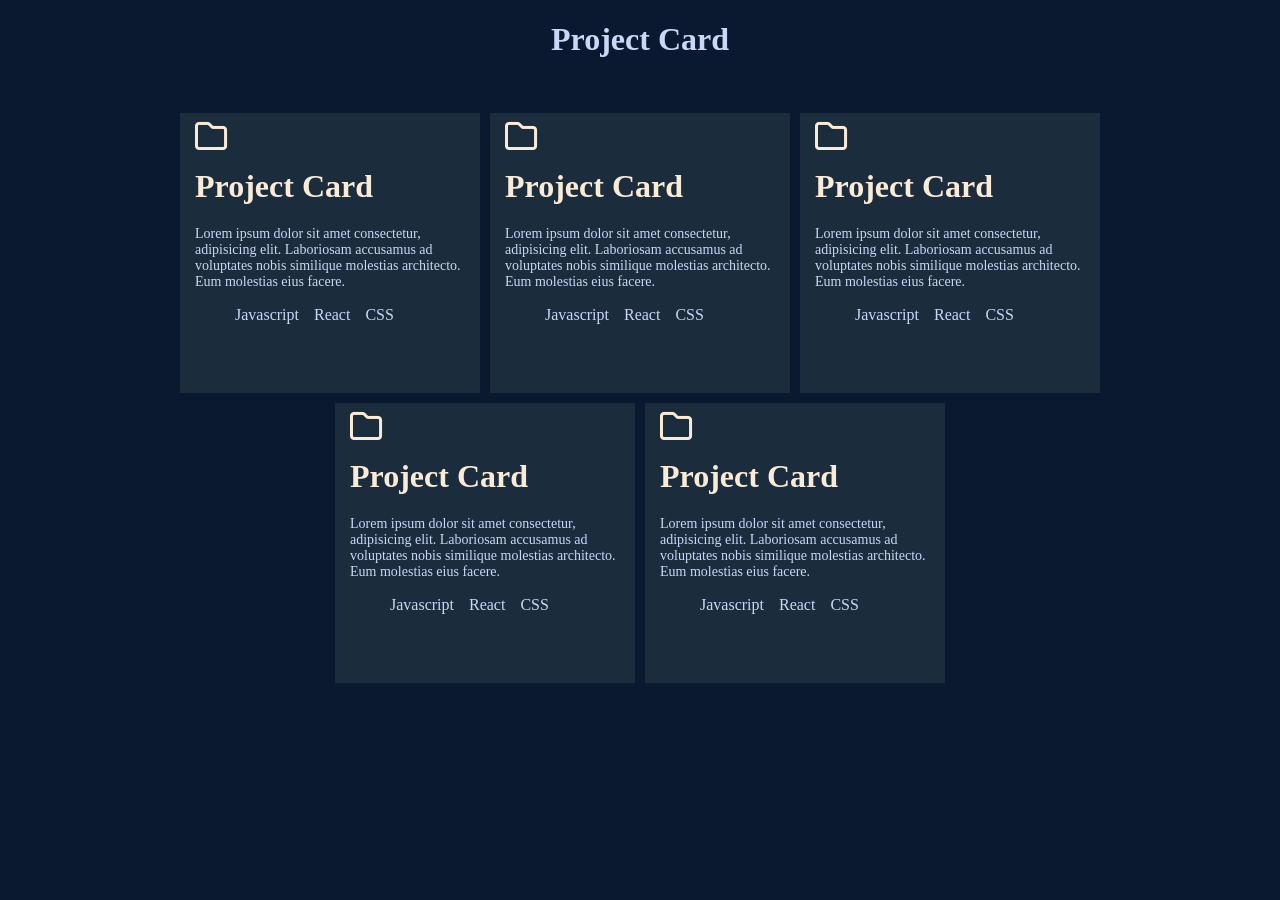
<file: miniflex/index.html>
<!DOCTYPE html>
<html lang="en">
<head>
    <meta charset="UTF-8">
    <meta name="viewport" content="width=device-width, initial-scale=1.0">
    <title>miniflex</title>
    <link rel="stylesheet" href="style.css">
    <link rel="stylesheet" href="https://cdnjs.cloudflare.com/ajax/libs/font-awesome/6.5.1/css/all.min.css">
</head>
<body>
    <div class="description">
        <h1>Project Card</h1>
    </div>
    <div class="container">
        <div class="item item1">
            <i class="fa-regular fa-folder fa-2xl"></i>
            <h1>Project Card</h1>
            <p>Lorem ipsum dolor sit amet consectetur, adipisicing elit. Laboriosam accusamus ad voluptates nobis similique molestias architecto. Eum molestias eius facere.</p>
            
            <ul>
                <li>Javascript</li>
                <li>React</li>
                <li>CSS</li>
            </ul>
        </div>
        <div class="item item2">
            <i class="fa-regular fa-folder fa-2xl"></i>
            <h1>Project Card</h1>
            <p>Lorem ipsum dolor sit amet consectetur, adipisicing elit. Laboriosam accusamus ad voluptates nobis similique molestias architecto. Eum molestias eius facere.</p>
            
            <ul>
                <li>Javascript</li>
                <li>React</li>
                <li>CSS</li>
            </ul>
        </div>
        <div class="item item3">
            <i class="fa-regular fa-folder fa-2xl"></i>
            <h1>Project Card</h1>
            <p>Lorem ipsum dolor sit amet consectetur, adipisicing elit. Laboriosam accusamus ad voluptates nobis similique molestias architecto. Eum molestias eius facere.</p>
            <ul>
                <li>Javascript</li>
                <li>React</li>
                <li>CSS</li>
            </ul>
        </div>
        <div class="item item4">
            <i class="fa-regular fa-folder fa-2xl"></i>
            <h1>Project Card</h1>
            <p>Lorem ipsum dolor sit amet consectetur, adipisicing elit. Laboriosam accusamus ad voluptates nobis similique molestias architecto. Eum molestias eius facere.</p>    
            <ul>
                <li>Javascript</li>
                <li>React</li>
                <li>CSS</li>
            </ul>
        </div>
        <div class="item item5">
            <i class="fa-regular fa-folder fa-2xl"></i>
            <h1>Project Card</h1>
            <p>Lorem ipsum dolor sit amet consectetur, adipisicing elit. Laboriosam accusamus ad voluptates nobis similique molestias architecto. Eum molestias eius facere.</p>       
            <ul>
                <li>Javascript</li>
                <li>React</li>
                <li>CSS</li>
            </ul>
        </div>
    </div>
</body>
</html>
</file>
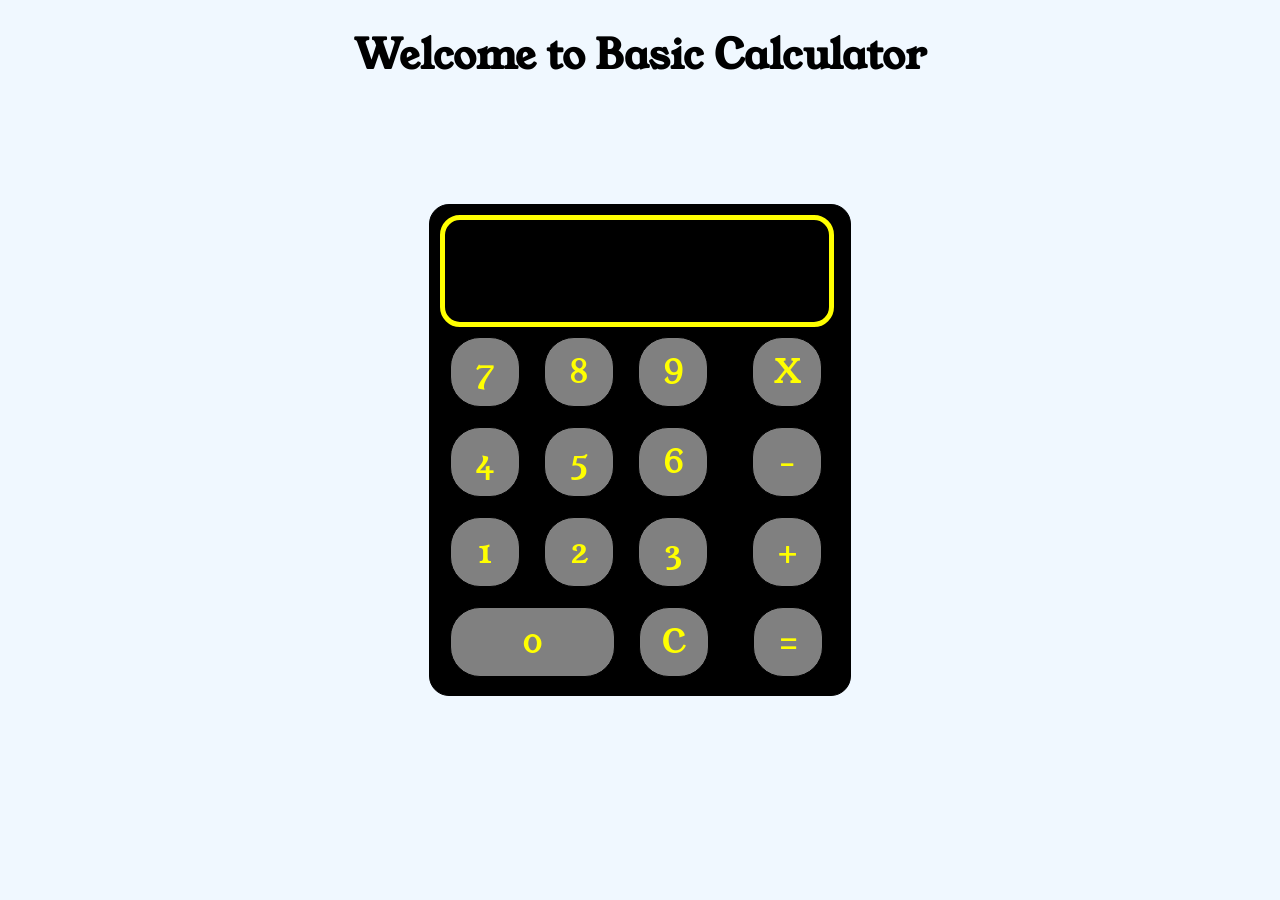
<file: Calculator/calculator.html>
<!DOCTYPE html>
<html lang="en">
<head>
    <meta charset="UTF-8">
    <meta name="viewport" content="width=device-width, initial-scale=1.0">
    <title>Calculator</title>
    <link rel="preconnect" href="https://fonts.googleapis.com">
    <link rel="preconnect" href="https://fonts.gstatic.com" crossorigin>
    <link href="https://fonts.googleapis.com/css2?family=Gabarito&family=Poppins&family=Young+Serif&display=swap" rel="stylesheet">
    <link rel="preconnect" href="https://fonts.googleapis.com">
    <link rel="preconnect" href="https://fonts.gstatic.com" crossorigin>
    <link href="https://fonts.googleapis.com/css2?family=Anton&family=Gabarito&family=Poppins&family=Young+Serif&display=swap" rel="stylesheet">
    <link rel="stylesheet" href="stylecal.css">
</head>
<body>
    <h1>Welcome to Basic Calculator</h1>
    <div class="container">
        <input type="text" class="input">
        <div class="row-1">
            <button class="rbutton" onclick="appendToDisplay('7')">7</button>
            <button class="rbutton" onclick="appendToDisplay('8')">8</button>
            <button class="rbutton" onclick="appendToDisplay('9')">9</button>      
            <button class="rbutton action" onclick="appendToDisplay('*')">X</button>
        </div>
        <div class="row-2">
            <button class="rbutton" onclick="appendToDisplay('4')">4</button>
            <button class="rbutton" onclick="appendToDisplay('5')">5</button>
            <button class="rbutton" onclick="appendToDisplay('6')">6</button>
            <button class="rbutton action" onclick="appendToDisplay('-')">-</button>
        </div>
        <div class="row-3">
            <button class="rbutton" onclick="appendToDisplay('1')">1</button>
            <button class="rbutton" onclick="appendToDisplay('2')">2</button>
            <button class="rbutton" onclick="appendToDisplay('3')">3</button>
            <button class="rbutton action" onclick="appendToDisplay('+')">+</button>
        </div>
        <div class="row-4">
            <button class="rbutton r3" onclick="appendToDisplay('0')">0</button>
            <button class="rbutton" onclick="clearDisplay()">C</button>
            <button class="rbutton action" onclick="calculateResult()">=</button>
        </div>
    </div>
    <script src="action.js"></script>
</body>
</html>
</file>
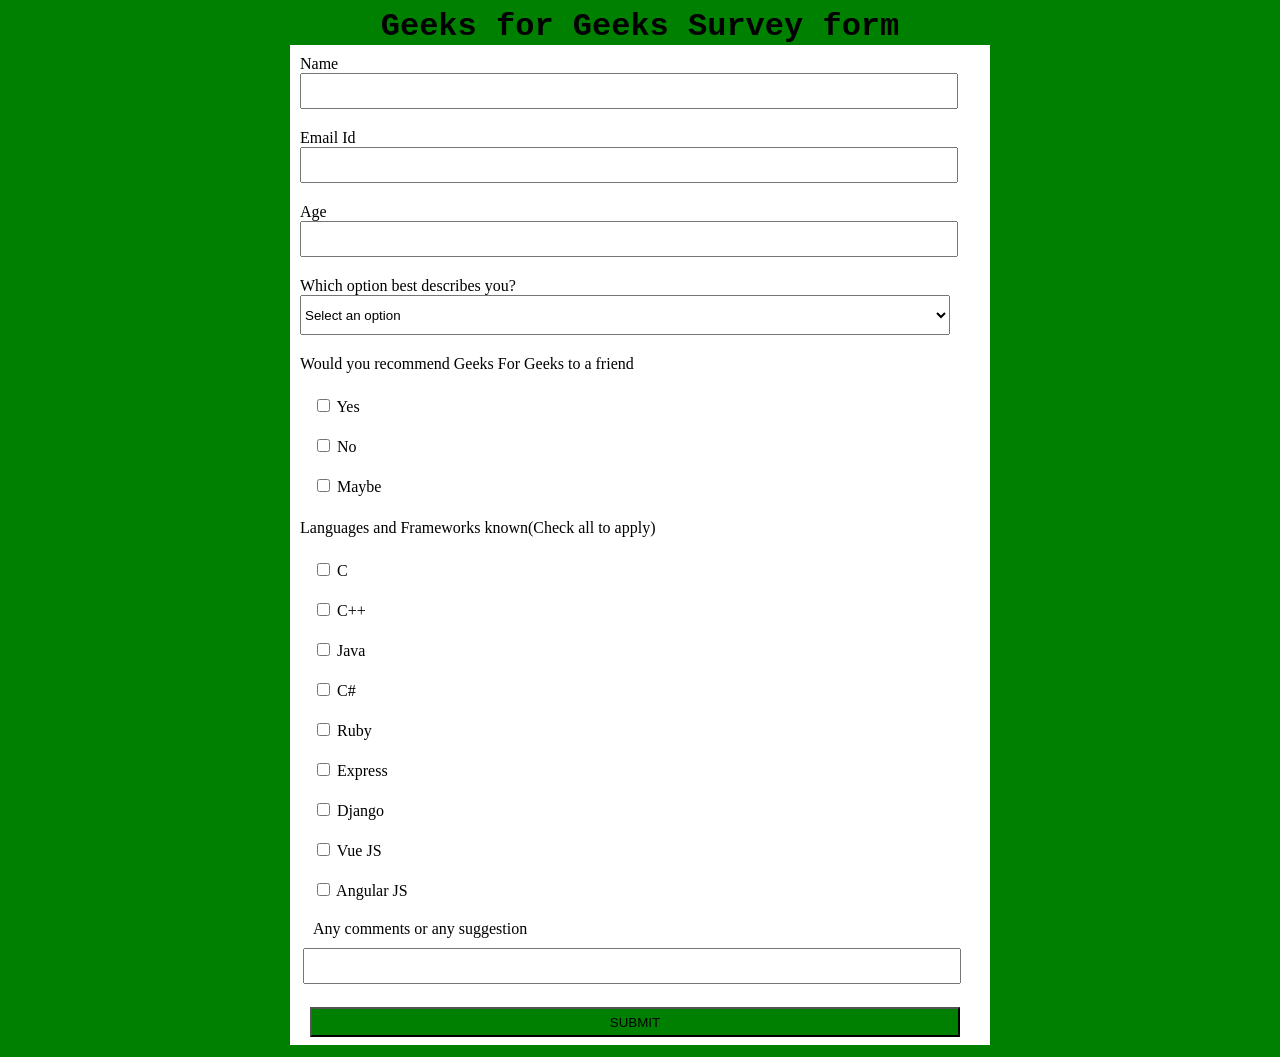
<file: survey/survey_form.html>
<!DOCTYPE html>
<html lang="en">

<head>
    <meta charset="UTF-8">
    <meta name="viewport" content="width=device-width, initial-scale=1.0">
    <title>Survey form</title>
    <link rel="stylesheet" href="style_survey.css">
</head>

<body>
    <div class="container">
        <div class="heading">Geeks for Geeks Survey form</div>
        <div class="survey">
            <form action="" method="get">
                <label for="name">Name<br>
                    <input type="text" id="name" name="name">
                </label>
                <label for="email">Email Id<br>
                    <input type="text" id="email" name="email">
                </label>
                <label for="age">Age<br>
                    <input type="text" id="age" name="age">
                </label>
                <label for="profession">Which option best describes you?<br>
                    <select id="profession" name="profession">
                        <option value="" disabled selected>Select an option</option>
                        <option value="student">Student</option>
                        <option value="teacher">Teacher</option>
                        <option value="other">Others</option>
                    </select>
                </label>
                <label for="recommend">Would you recommend Geeks For Geeks to a friend</label>
                <div class="same">
                    <label for="recommend_yes">
                        <input type="checkbox" id="recommend_yes" name="recommendation" value="yes">
                        Yes
                    </label>
                    <label for="recommend_no">
                        <input type="checkbox" id="recommend_no" name="recommendation" value="no">
                        No
                    </label>
                    <label for="recommend_maybe">
                        <input type="checkbox" id="recommend_maybe" name="recommendation" value="maybe">
                        Maybe
                    </label>
                </div>
                <label for="known_languages">Languages and Frameworks known(Check all to apply)</label>
                <div class="same">
                  <label for="checkbox1">
                    <input type="checkbox" id="checkbox" name="checkboxes[]" value="value1">
                    C
                </label>
                <label for="checkbox2">
                    <input type="checkbox" id="checkbox" name="checkboxes[]" value="value2">
                    C++
                  </label>
                  <label for="checkbox3">
                    <input type="checkbox" id="checkbox" name="checkboxes[]" value="value3">
                    Java
                  </label>
                  <label for="checkbox1">
                    <input type="checkbox" id="checkbox" name="checkboxes[]" value="value1">
                    C#
                </label>
                <label for="checkbox2">
                    <input type="checkbox" id="checkbox" name="checkboxes[]" value="value2">
                    Ruby
                  </label>
                  <label for="checkbox3">
                    <input type="checkbox" id="checkbox" name="checkboxes[]" value="value3">
                    Express
                  </label>
                  <label for="checkbox1">
                    <input type="checkbox" id="checkbox" name="checkboxes[]" value="value1">
                    Django
                </label>
                <label for="checkbox2">
                    <input type="checkbox" id="checkbox" name="checkboxes[]" value="value2">
                    Vue JS
                  </label>
                  <label for="checkbox3">
                    <input type="checkbox" id="checkbox" name="checkboxes[]" value="value3">
                    Angular JS
                  </label>
                  <label for="suggestion">Any comments or any suggestion</label>
                <input type="text" name="" id="">
                </div>
                <button type="button">SUBMIT</button>
            </form>
        </div>
    </div>
</body>

</html>
</file>
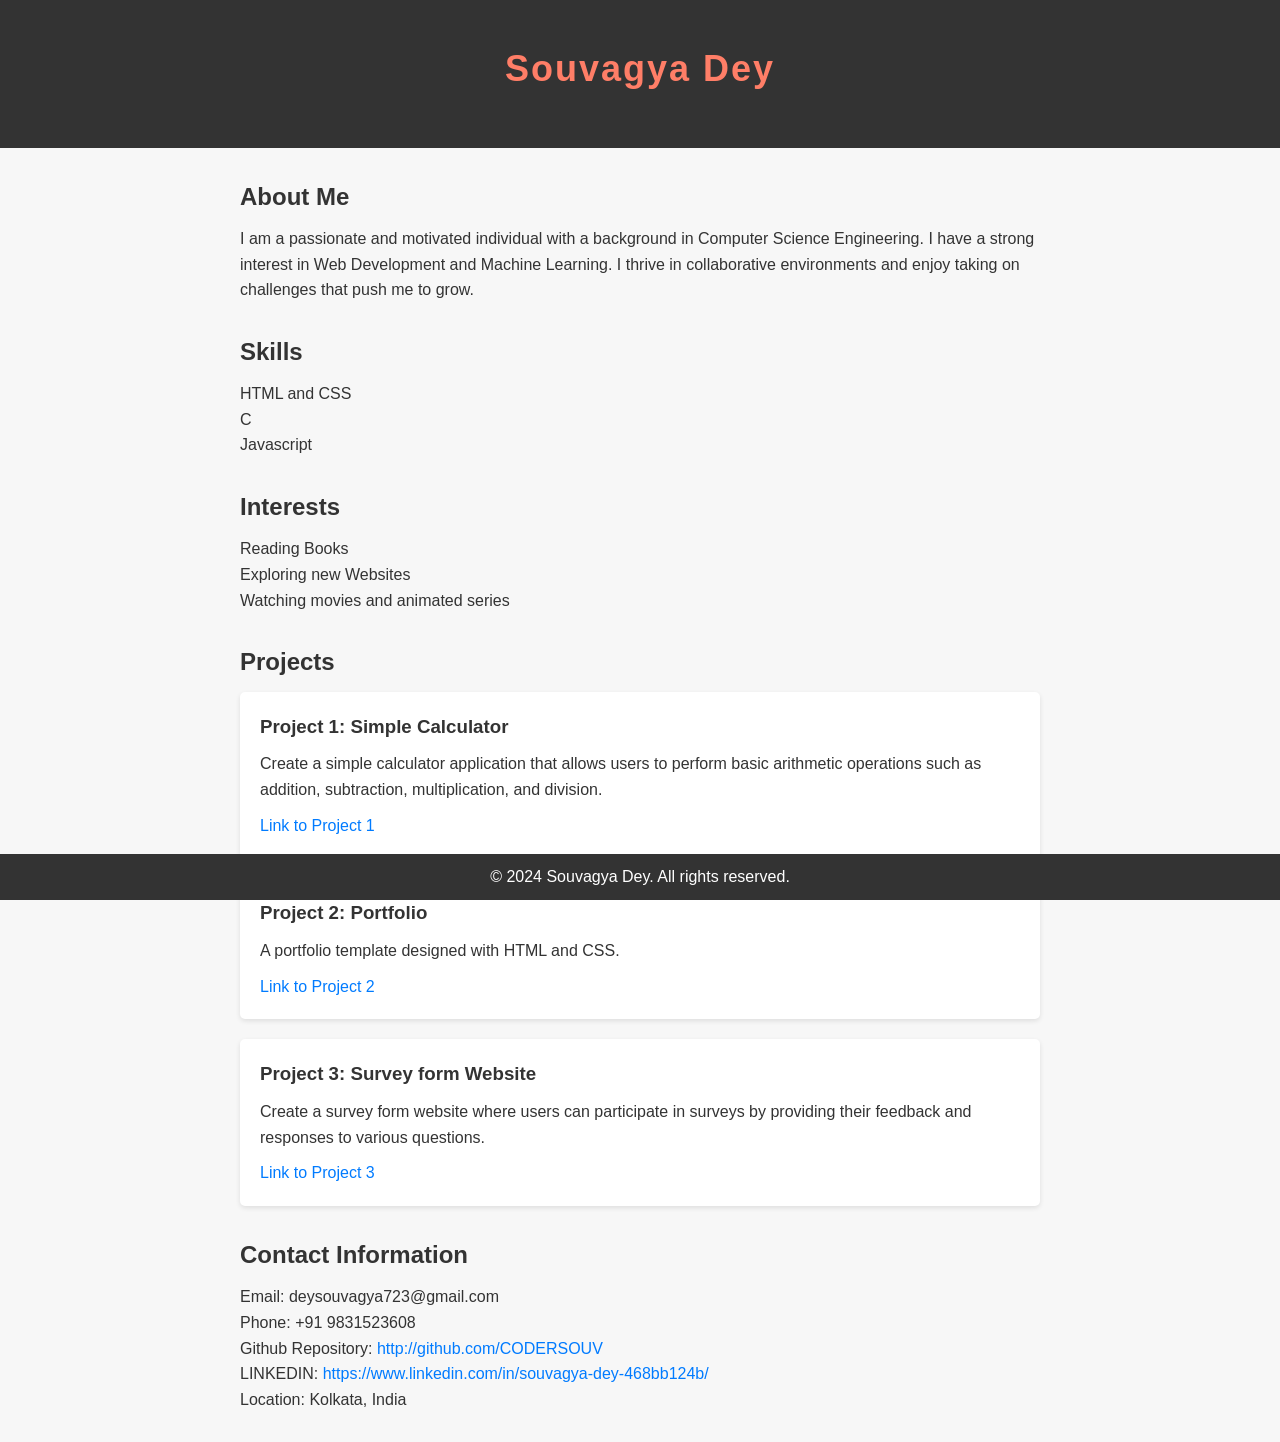
<file: WEEk1/VaultcodesW1.html>
<!DOCTYPE html>
<html lang="en">
<head>
    <meta charset="UTF-8">
    <meta name="viewport" content="width=device-width, initial-scale=1.0">
    <title>Souvagya Dey - Portfolio</title>
    <style>
        body, h1, h2, h3, p, ul {
            margin: 0;
            padding: 0;
        }

        body {
            font-family: Arial, sans-serif;
            background-color: #f7f7f7;
            color: #333;
            line-height: 1.6;
            margin: 0;
            padding: 0;
        }

        header {
            background-color: #333;
            color: #fff;
            text-align: center;
            padding: 40px 0;
            margin-bottom: 30px;
        }

        h1 {
            font-size: 36px;
            letter-spacing: 2px;
            margin-bottom: 10px;
        }

        h1 span {
            color: #ff7e67;
        }

        main {
            max-width: 800px;
            margin: 0 auto;
            padding: 0 20px;
        }

        h2, h3 {
            margin-bottom: 10px;
        }

        section {
            margin-bottom: 30px;
        }

        ul {
            list-style-type: none;
        }

        .project {
            background-color: #fff;
            border-radius: 5px;
            box-shadow: 0 2px 5px rgba(0, 0, 0, 0.1);
            padding: 20px;
            margin-bottom: 20px;
        }

        .project h3 {
            margin-top: 0;
            color: #333;
        }

        .project p {
            margin-bottom: 10px;
        }

        a {
            color: #007bff;
            text-decoration: none;
        }

        a:hover {
            text-decoration: underline;
        }

        footer {
            background-color: #333;
            color: #fff;
            text-align: center;
            padding: 10px 0;
            position: fixed;
            bottom: 0;
            width: 100%;
        }
    </style>
</head>
<body>
    <header>
        <h1><span>Souvagya Dey</h1>
    </header>

    <main>
        <section id="about">
            <h2>About Me</h2>
            <p>I am a passionate and motivated individual with a background in Computer Science Engineering. I have a strong interest in Web Development and Machine Learning. I thrive in collaborative environments and enjoy taking on challenges that push me to grow.</p>
        </section>

        <section id="skills">
            <h2>Skills</h2>
            <ul>
                <li>HTML and CSS</li>
                <li>C</li>
                <li>Javascript</li>
            </ul>
        </section>

        <section id="interests">
            <h2>Interests</h2>
            <ul>
                <li>Reading Books</li>
                <li>Exploring new Websites</li>
                <li>Watching movies and animated series</li>
            </ul>
        </section>

        <section id="projects">
            <h2>Projects</h2>
            <div class="project">
                <h3>Project 1: Simple Calculator</h3>
                <p>Create a simple calculator application that allows users to perform basic arithmetic operations such as addition, subtraction, multiplication, and division.</p>
                <a href="#">Link to Project 1</a>
            </div>
            <div class="project">
                <h3>Project 2: Portfolio</h3>
                <p>A portfolio template designed with HTML and CSS.</p>
                <a href="#">Link to Project 2</a>
            </div>
            <div class="project">
                <h3>Project 3: Survey form Website</h3>
                <p>Create a survey form website where users can participate in surveys by providing their feedback and responses to various questions.</p>
                <a href="#">Link to Project 3</a>
            </div>
        </section>

        <section id="contact">
            <h2>Contact Information</h2>
            <p>Email: deysouvagya723@gmail.com</p>
            <p>Phone: +91 9831523608</p>
            <p>Github Repository: <a href="https://github.com/CODERSOUV">http://github.com/CODERSOUV</a></p>
            <p>LINKEDIN: <a href="https://www.linkedin.com/in/souvagya-dey-468bb124b/">https://www.linkedin.com/in/souvagya-dey-468bb124b/</a></p>
            <p>Location: Kolkata, India</p>
        </section>
    </main>

    <footer>
        <p>&copy; 2024 Souvagya Dey. All rights reserved.</p>
    </footer>
</body>
</html>
</file>
<file: miniflex/style.css>
body{
    background-color: #0A192F;
    color: #CCD6F6;
    margin: 0 12%;
}
.description{
    text-align: center;
    margin-bottom:50px;
}
.container{
    display: flex;
    justify-content: center;
    flex-wrap: wrap;
}
.item{
    width: 270px;
    height: 250px;
    margin: 5px;
    background-color:rgba(119, 138, 133, 0.165);
    padding: 15px;
}
ul{
    list-style-type: none;
    display: flex;
    gap:15px;

}
p{
    font-size: 14px;
  
}
.fa-regular{
    color: antiquewhite;
}
.item>h1{
    color: antiquewhite;
}
</file>
<file: Calculator/stylecal.css>
body{
    background-color: aliceblue;
}
h1{
    text-align: center;
    font-family: 'Anton', sans-serif;
    font-family: 'Gabarito', sans-serif;
    font-family: 'Poppins', sans-serif;
    font-family: 'Young Serif', serif;
    font-size: 40px;
}
.container{
    position: absolute;
    top:50%;
    left:50%;
    width:400px;
    height:470px;
    border:1px solid black;
    transform: translate(-50%, -50%);
    padding: 10px;
    background-color: black;
    border-radius: 20px;
}
.input{
    background-color: black;
    color: white;
    border:5px solid yellow;
    height: 100px;
    width: 380px;
    font-size:50px;
    border-radius: 20px;
  
}
.rbutton{
    margin:10px;
    padding: 0;
    height:70px;
    width:70px;
    border:1px solid black;
    border-radius: 30px;
    background-color: gray;
    color: yellow;
    font-size: xx-large;
    font-family: 'Gabarito', sans-serif;
    font-family: 'Poppins', sans-serif;
    font-family: 'Young Serif', serif;
}
.r3{
    width:165px;
}
.action{
    margin-left: 30px;
}
</file>
<file: survey/style_survey.css>
body{
    display: flex;
    justify-content: center;
    background-color: green;
}
.heading{
    display: flex;
    justify-content: center;
    font-family: 'Courier New', Courier, monospace;
    font-size: xx-large;
    font-weight: 800;
}
form{
    display: flex;
    flex-direction: column;
}
.survey{
    background-color: white;
    height: 1000px;
    width: 700px;
}
label{
    padding: 10px;
}
.same{
    margin-left: 10px;
    padding: 3px;
}
.container{
    display: flex;
    flex-direction: column;
}
input[type=text]{
    height: 30px;
    width:650px;
}

.same {
    display: flex;
    flex-direction: column;
}

#profession{
    height: 40px;
    width:650px;
}
button{
    margin:20px;
    height:30px;
    width:650px;
    background-color: green;
}
</file>
